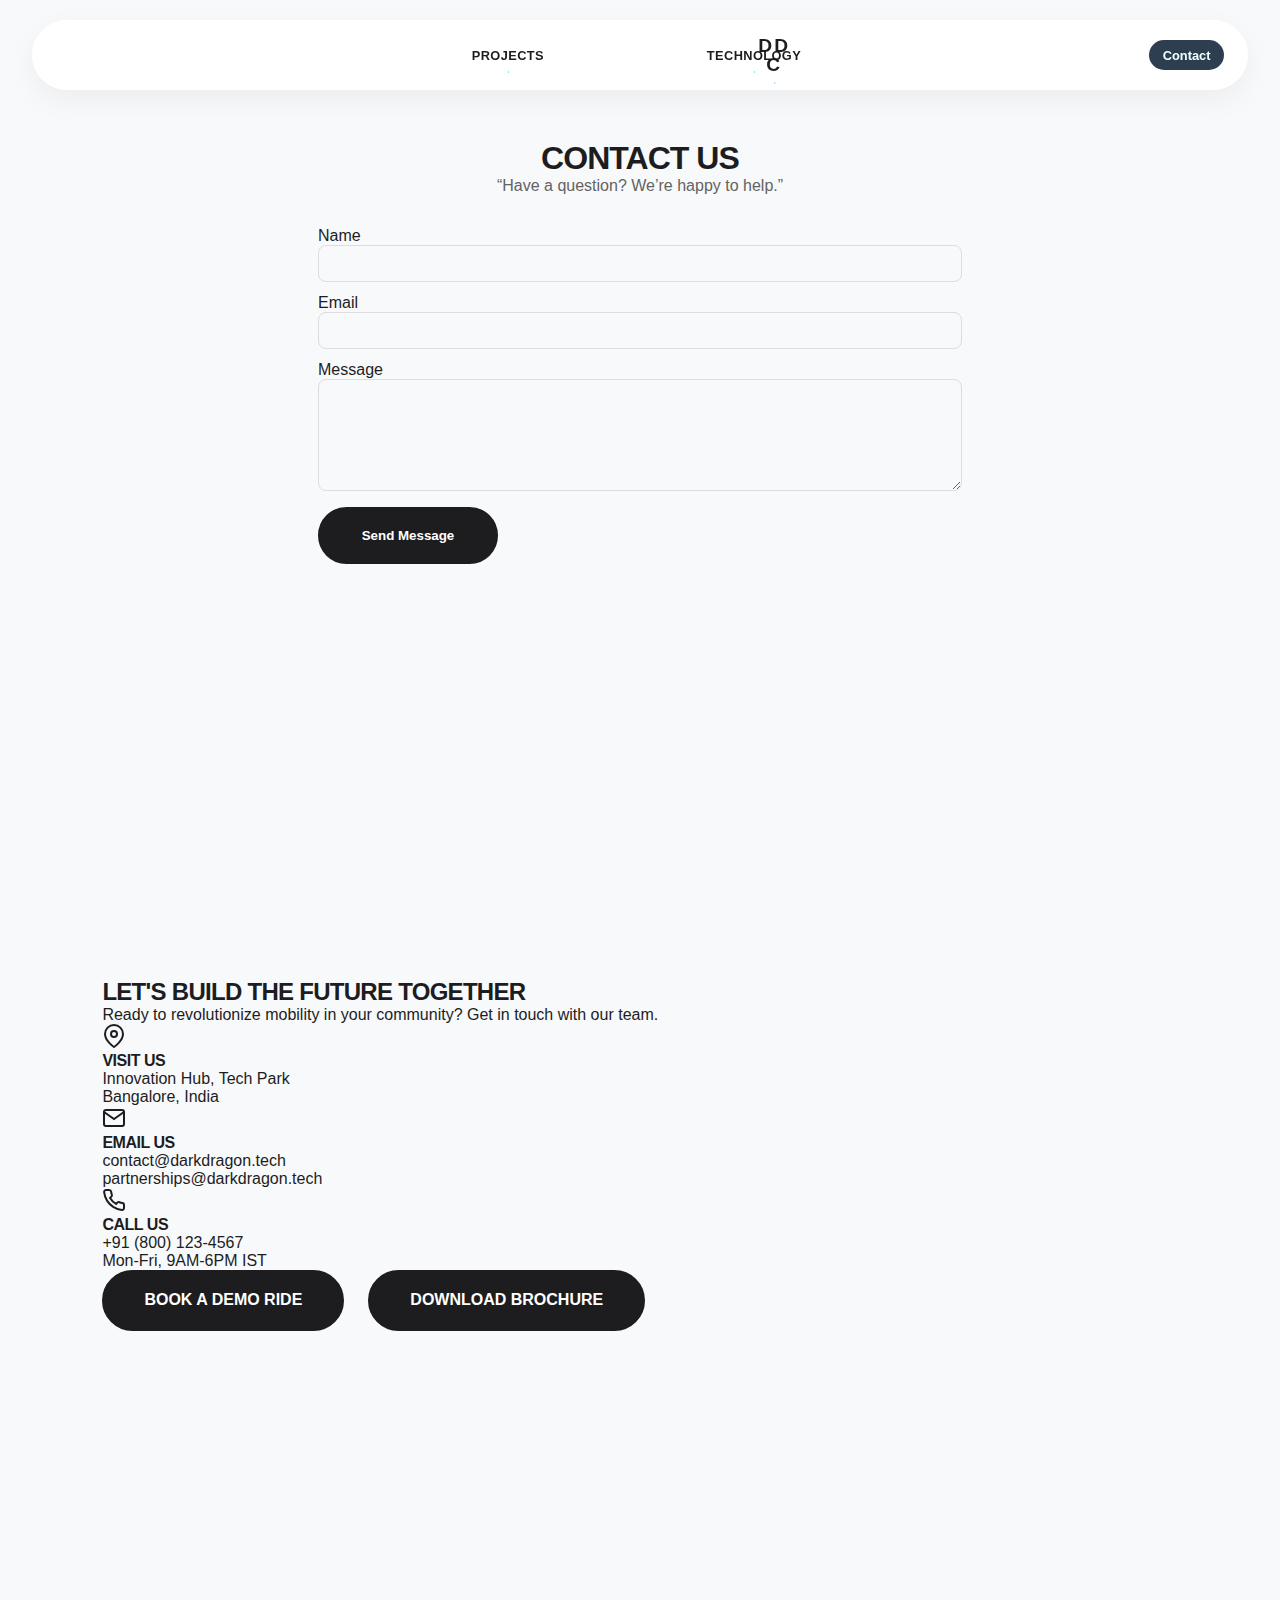
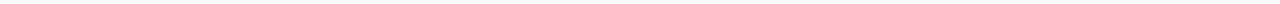
<file: contact.html>
<!DOCTYPE html>
<html lang="en">

<head>
	<meta charset="utf-8">
	<meta name="viewport" content="width=device-width,initial-scale=1">
	<title>Contact — Dark Dragon Calaestis</title>
	<link rel="stylesheet" href="gobal.css">
</head>

<body>

	<nav>
		<div class="nav-left">
		</div>

		<div class="nav-center">
			<div class="nav-links-left">
				<a href="project.html">PROJECTS</a>
			</div>

			<a href="index.html" class="nav-logo">
				<div class="logo-text">
					<span>DD</span>
					<span>C</span>
				</div>
			</a>

			<div class="nav-links-right">
				<a href="technology.html">TECHNOLOGY</a>
			</div>
		</div>

		<div class="nav-right" style="color: azure;">
			<a href="contact.html" class="btn-nav">Contact</a>
		</div>
	</nav>
	<main style="padding:140px 10%; max-width:900px; margin:0 auto;">
		<h1 style="text-align:center;">Contact Us</h1>
		<p style="text-align:center; color:var(--text-dim);">“Have a question? We’re happy to help.”</p>

		<form id="contactForm" style="margin-top:2rem; display:flex; flex-direction:column; gap:12px;">
			<label>
				Name
				<input type="text" name="name" required
					style="width:100%; padding:10px; border-radius:8px; border:1px solid #ddd;">
			</label>

			<label>
				Email
				<input type="email" name="email" required
					style="width:100%; padding:10px; border-radius:8px; border:1px solid #ddd;">
			</label>

			<label>
				Message
				<textarea name="message" rows="6" required
					style="width:100%; padding:10px; border-radius:8px; border:1px solid #ddd;"></textarea>
			</label>

			<button type="submit" class="btn btn-blue" style="width:180px;">Send Message</button>
		</form>
	</main>
	<section id="contact" class="contact-section">
		<div class="contact-container">
			<!-- Left Column: Info -->
			<div class="contact-info">
				<h2>Let's Build the Future Together</h2>
				<p class="contact-subtitle">Ready to revolutionize mobility in your community? Get in touch with our
					team.</p>

				<div class="contact-cards">
					<div class="info-card">
						<div class="info-icon">
							<svg width="24" height="24" viewBox="0 0 24 24" fill="none" stroke="currentColor"
								stroke-width="2">
								<path d="M21 10c0 7-9 13-9 13s-9-6-9-13a9 9 0 0 1 18 0z"></path>
								<circle cx="12" cy="10" r="3"></circle>
							</svg>
						</div>
						<div class="info-content">
							<h4>Visit Us</h4>
							<p>Innovation Hub, Tech Park<br>Bangalore, India</p>
						</div>
					</div>

					<div class="info-card">
						<div class="info-icon">
							<svg width="24" height="24" viewBox="0 0 24 24" fill="none" stroke="currentColor"
								stroke-width="2">
								<path d="M4 4h16c1.1 0 2 .9 2 2v12c0 1.1-.9 2-2 2H4c-1.1 0-2-.9-2-2V6c0-1.1.9-2 2-2z">
								</path>
								<polyline points="22,6 12,13 2,6"></polyline>
							</svg>
						</div>
						<div class="info-content">
							<h4>Email Us</h4>
							<p>contact@darkdragon.tech<br>partnerships@darkdragon.tech</p>
						</div>
					</div>

					<div class="info-card">
						<div class="info-icon">
							<svg width="24" height="24" viewBox="0 0 24 24" fill="none" stroke="currentColor"
								stroke-width="2">
								<path
									d="M22 16.92v3a2 2 0 0 1-2.18 2 19.79 19.79 0 0 1-8.63-3.07 19.5 19.5 0 0 1-6-6 19.79 19.79 0 0 1-3.07-8.67A2 2 0 0 1 4.11 2h3a2 2 0 0 1 2 1.72 12.84 12.84 0 0 0 .7 2.81 2 2 0 0 1-.45 2.11L8.09 9.91a16 16 0 0 0 6 6l1.27-1.27a2 2 0 0 1 2.11-.45 12.84 12.84 0 0 0 2.81.7A2 2 0 0 1 22 16.92z">
								</path>
							</svg>
						</div>
						<div class="info-content">
							<h4>Call Us</h4>
							<p>+91 (800) 123-4567<br>Mon-Fri, 9AM-6PM IST</p>
						</div>
					</div>
				</div>

				<div class="cta-group">
					<a href="#" class="btn btn-red">BOOK A DEMO RIDE</a>
					<a href="#" class="btn btn-blue">DOWNLOAD BROCHURE</a>
				</div>
			</div>


		</div>
	</section>

	<script>
		document.getElementById('contactForm')?.addEventListener('submit', function (e) {
			e.preventDefault();
			alert('Thank you! Your message has been received.');
			this.reset();
		});
	</script>
	<script src="menu/main.js"></script>
</body>

</html>
</file>
<file: gobal.css>
:root {
    --bg-color: #f8f9fa;
    --accent-blue: #7edbf2;
    --accent-red: #ff3b30;
    --glass: rgba(255, 255, 255, 0.7);
    --glass-border: rgba(0, 0, 0, 0.05);
    --text-main: #1d1d1f;
    --text-dim: #636363;
    --primary: #10B981;
    --secondary: #06B6D4;
    --accent: #7C3AED;
    --ev-blue: #00e5ff;
    --ev-dark: #0a0a0c;
    --card-shadow:
        0 2px 6px rgba(0, 0, 0, 0.04),
        /* 60% – soft ambient */
        0 10px 24px rgba(0, 0, 0, 0.08),
        /* 30% – main depth */
        0 18px 48px rgba(0, 0, 0, 0.12);
    /* 10% – accent lift */

}

html {
    font-size: 16px;
    /* Base */
    scroll-behavior: smooth;

}

* {
    margin: 0;
    padding: 0;
    box-sizing: border-box;
}

body {
    background-color: var(--bg-color);
    color: var(--text-main);
    font-family: 'Plus Jakarta Sans', sans-serif, "Inter", sans-serif, "Poppins", sans-serif;
    overflow-x: hidden;
    scroll-behavior: smooth;
    cursor: default;
}

/* --- Custom Cursor --- */
#cursor {
    width: 25px;
    height: 25px;
    border: 1.5px solid var(--text-main);
    border-radius: 50%;
    position: fixed;
    pointer-events: none;
    z-index: 9999;
    transition: transform 0.1s ease;
}

#cursor-dot {
    width: 4px;
    height: 4px;
    background: var(--accent-red);
    border-radius: 50%;
    position: fixed;
    pointer-events: none;
    z-index: 9999;
}

h1,
h2,
h3,
h4 {
    text-transform: uppercase;
    letter-spacing: 2px;
    font-family: 'Plus Jakarta Sans', "Inter", sans-serif, 'Orbitron', sans-serif;
    font-weight: 800;
    letter-spacing: -0.03em;
}





/* --- Custom Scrollbar --- */
::-webkit-scrollbar {
    width: 8px;
}

::-webkit-scrollbar-track {
    background: #fff;
}

::-webkit-scrollbar-thumb {
    background: var(--accent-blue);
    border-radius: 4px;
}

/* --- Modern Floating Navigation --- */
nav {
    position: fixed;
    top: 20px;
    left: 50%;
    transform: translateX(-50%);
    width: min(95%, 1400px);
    height: auto;
    min-height: 70px;

    display: flex;
    align-items: center;
    justify-content: space-between;
    padding: 0.75rem 1.5rem;

    background: rgba(255, 255, 255, 0.9);
    backdrop-filter: blur(20px);
    border-radius: 100px;
    box-shadow: 0 10px 30px rgba(0, 0, 0, 0.05);
    z-index: 1000;
}

.nav-left {
    display: flex;
    align-items: center;
}

/* --- Nav Items: Unified Interaction Styles (applies site-wide) --- */
nav a,
.nav-links>li>a,
.nav-center a,
.nav-left a,
.nav-right a {
    color: inherit;
    text-decoration: none;
    transition: color 0.18s ease, transform 0.12s ease, box-shadow 0.12s ease;
    position: relative;
    padding: 0.45rem 0.85rem;
    border-radius: 999px;
    display: inline-block;
}

/* subtle underline used on some layouts */
nav a::after,
.nav-links>li>a::after,
.nav-center a::after {
    content: '';
    position: absolute;
    left: 50%;
    transform: translateX(-50%);
    bottom: -6px;
    width: 0;
    height: 3px;
    background: var(--accent-blue, #b2b5ba);
    border-radius: 3px;
    transition: width 0.22s ease;
}

/* Hover / focus interaction */
nav a:hover,
nav a:focus,
.nav-links>li>a:hover,
.nav-links>li>a:focus,
.nav-center a:hover,
.nav-center a:focus {
    color: var(--accent-blue, #eef0f4);
    transform: translateY(-3px) scale(1.02);
    box-shadow: 0 8px 22px rgba(213, 219, 237, 0.953);
}

nav a:hover::after,
.nav-links>li>a:hover::after,
.nav-center a:hover::after {
    width: 50%;
}

/* Accessible focus-visible state */
nav a:focus-visible,
.nav-links>li>a:focus-visible {
    outline: 3px solid rgba(231, 234, 238, 0.12);
    outline-offset: 4px;
}

.menu-toggle {
    width: 45px;
    height: 45px;
    background: #f0f0f0;
    border-radius: 15px;
    display: flex;
    flex-direction: column;
    justify-content: center;
    align-items: center;
    gap: 4px;
    cursor: pointer;
    transition: 0.3s;
}


.menu-toggle:hover {
    background: #e0e0e0;
}

.menu-toggle span {
    width: 20px;
    height: 2px;
    background: var(--text-main);
    border-radius: 2px;
}


.nav-center {
    display: flex;
    align-items: center;
    gap: 1rem;
    position: relative;
    left: 50%;
    transform: translateX(-50%);
    gap: clamp(0.8rem, 2vw, 1.6rem);
    position: static;
    transform: none;
}

.nav-left,
.nav-center,
.nav-right {
    display: flex;
    align-items: center;
}


.nav-left,
.nav-right {
    gap: clamp(0.6rem, 1.5vw, 1.2rem);
}

.nav-links-left,
.nav-links-right {
    display: flex;
    gap: 1.6rem;
    align-items: center;
}

.nav-center a {
    color: var(--text-main);
    text-decoration: none;
    padding: 0.45rem clamp(0.6rem, 1vw, 0.85rem);
    font-size: clamp(0.75rem, 1vw, 0.9rem);
    font-weight: 700;
    letter-spacing: 0.4px;
    transition: color 0.25s, transform 0.18s;
    position: relative;

}

.nav-center a::after {
    content: '';
    position: absolute;
    left: 50%;
    transform: translateY(-50%);
    bottom: -4px;
    width: 1px;
    height: 2px;
    background: var(--accent-blue);
    border-radius: 2px;
    transition: width 0.22s ease;
}

.nav-center a:hover {
    color: var(--accent-blue);
    transform: translateY(-3px);
}

.nav-center a:hover::after {
    width: 60%;
}

.nav-logo {
    flex-shrink: 0;
    display: flex;
    flex-direction: column;
    align-items: center;
    line-height: 1;
    /* remove any background behind the DDC mark */
    background: transparent;
    background-color: transparent;
    box-shadow: none;
    padding: 0;
}

.nav-icon ion-icon {
    font-size: 2rem;
    color: #636363;
    transition: color 0.3s, filter 0.3s, transform 0.3s;
}

.nav-icon {
    display: inline-flex;
    align-items: center;
    justify-content: center;
}

.linkedin-glow ion-icon {
    --glow: 0 0 16px #0077b5, 0 0 32px #0077b5;
}

.instagram-glow ion-icon {
    --glow: 0 0 16px #e1306c, 0 0 32px #fdc468;
}

.youtube-glow ion-icon {
    --glow: 0 0 16px #ff0000, 0 0 32px #ff0000;
}

.nav-icon:hover ion-icon {
    color: var(--accent-blue);
    filter: drop-shadow(var(--glow));
    transform: scale(1.2) rotate(-8deg);
    cursor: pointer;
}

.linkedin-glow:hover ion-icon {
    color: #0077b5;
}

.instagram-glow:hover ion-icon {
    color: #e1306c;
}

.youtube-glow:hover ion-icon {
    color: #ff0000;
}

.nav-logo .logo-text {
    font-family: 'Poppins', sans-serif;
    font-weight: 900;
    font-size: 1.2rem;

    letter-spacing: 2px;
    display: flex;
    flex-direction: column;
    align-items: center;
    background: transparent;
    padding: 0;
}

.nav-right {
    display: flex;
    align-items: center;
}

.btn-nav {
    color: #fff;
    padding: clamp(0.6rem, 1.5vw, 0.8rem) clamp(1.2rem, 3vw, 1.8rem);
    font-size: clamp(0.7rem, 1vw, 0.8rem);
    border-radius: 100px;
    text-decoration: none;
    font-weight: 800;
    align-items: center;
    gap: 10px;
    transition: background 0.18s, transform 0.12s;
    background: #2c3e50;
    display: flex !important;
}

.btn-nav:hover {
    background: #53575ce6;
    transform: translateY(-3px);
}

/* --- Sections --- */
section {
    min-height: 100vh;
    position: relative;
    display: flex;
    flex-direction: column;
    justify-content: center;
    padding: 120px 8%;
}

/* --- Hero Section --- */
.hero {
    display: grid;
    grid-template-columns: 1fr 1fr;
    align-items: center;
    padding-top: 15rem;
    background: radial-gradient(circle at 70% 50%, rgba(233, 236, 238, 0.03), transparent),
        url('https://images.unsplash.com/photo-1610647752706-3bb12232b3ab?auto=format&fit=crop&q=80&w=2000');
    background-size: cover;
    background-position: center;
    position: relative;
}

.hero::before {
    content: '';
    position: absolute;
    inset: 0;
    background: rgba(255, 255, 255, 0.7);
    z-index: 1;
}

.hero-content {
    position: relative;
    z-index: 2;
}

.hero-content h1 {
    font-size: clamp(3rem, 5vw, 5rem);
    line-height: 1.1;
    margin-bottom: 1.5rem;
    max-width: 1000px;
}

.hero-content p {
    font-size: 1.25rem;
    color: var(--text-dim);
    margin-bottom: 2.5rem;
    max-width: 100%;
}

.cta-group {
    display: flex;
    gap: 1.5rem;
}

.btn {
    padding: 1rem 2rem;
    font-family: 'Orbitron', sans-serif;
    font-weight: 700;
    text-decoration: none;
    border-radius: 4px;
    transition: all 0.3s;
    position: relative;
    overflow: hidden;
    border: none;
    cursor: pointer;
    display: inline-block;
    background: var(--accent-blue);
    color: #fff;
}


.dropdown {
    position: relative;
}

.dropdown-content {
    display: none;
    position: absolute;
    top: 100%;
    left: 50%;
    transform: translateX(-50%);
    background: white;
    min-width: 220px;
    box-shadow: 0 10px 40px rgba(155, 151, 151, 0.15);
    border-radius: 20px;
    padding: 0.5rem;
    margin-top: 1rem;
}

.dropdown:hover .dropdown-content {
    display: block;
}

.dropdown-content a {
    display: block;
    padding: 0.75rem 1.5rem;
    color: var(--primary);
    text-decoration: none;
    transition: all 0.3s ease;
    border-radius: 15px;
    margin: 0.25rem 0;
}

.cta-group {
    display: flex;
    gap: 1.5rem;
}

.dropdown-content a:hover {
    background: var(--light);
    color: var(--secondary);
}

/* Page Container */
.page {
    display: none;
    min-height: 100vh;
    padding-top: 140px;
}

.page.active {
    display: block;
    animation: fadeIn 0.6s ease;
}

@keyframes fadeIn {
    from {
        opacity: 0;
        transform: translateY(20px);
    }

    to {
        opacity: 1;
        transform: translateY(0);
    }
}

.btn-red {
    background: transparent;
    color: var(--text-main);
    border: 1.5px solid var(--accent-red);
}

.btn-red:hover {
    background: var(--accent-red);
    color: #fff;
    box-shadow: 0 0 30px rgba(255, 59, 48, 0.4);
}

.btn-blue {
    background: transparent;
    color: var(--text-main);
    border: 1.5px solid var(--accent-blue);
}

.btn-blue:hover {
    background: var(--accent-blue);
    color: #fff;
    box-shadow: 0 0 30px rgba(0, 122, 255, 0.4);
}

.hero-visual {
    position: relative;
    height: 100%;
    width: 100%;
    z-index: 2;
}



/* --- Transparent Card Interaction System --- */
.cards-container {
    display: grid;
    grid-template-columns: repeat(auto-fit, minmax(350px, 1fr));
    gap: 2.5rem;
    margin-top: 5rem;
    perspective: 2000px;
}

.flip-card {
    height: 400px;
    cursor: pointer;
    position: relative;
    overflow: hidden;
    border-radius: 30px;
    box-shadow: var(--card-shadow);
}

.flip-card-inner {
    position: relative;
    width: 100%;
    height: 100%;
    /* No rotation needed for this effect */
}

/* Card Faces */
.flip-card-front,
.flip-card-back {
    position: absolute;
    inset: 0;
    width: 100%;
    height: 100%;
    border-radius: 30px;
    display: flex;
    flex-direction: column;
    justify-content: center;
    align-items: center;
    padding: 2.5rem;
    transition: opacity 0.5s ease, transform 0.5s ease;
    -webkit-backface-visibility: hidden;
    backface-visibility: hidden;
}

/* Front State */
.flip-card-front {
    background: #ffffff;
    opacity: 1;
    z-index: 2;
    transform: scale(1);
}

.flip-card-front h3 {
    font-size: 1.8rem;
    color: var(--text-main);
    margin-bottom: 1.5rem;
}

.flip-card-front .icon-box {
    width: 80px;
    height: 80px;
    background: #f8f9fa;
    border-radius: 20px;
    display: flex;
    align-items: center;
    justify-content: center;
    margin-bottom: 2rem;
    color: var(--accent-blue);
    font-size: 2rem;
}

/* Back State */
.flip-card-back {
    background: var(--text-main);
    color: #fff;
    opacity: 0;
    z-index: 1;
    text-align: left;
    align-items: flex-start;
    /* Remove rotation */
    transform: scale(1.05);
    /* Slight zoom for effect */
}

.flip-card-back h3 {
    color: var(--accent-blue);
    margin-bottom: 1.5rem;
}

.flip-card-back p {
    font-size: 1rem;
    line-height: 1.7;
    opacity: 0.9;
}




.flip-hint {
    position: absolute;
    bottom: 20px;
    right: 20px;
    font-size: 0.7rem;
    font-weight: 700;
    color: var(--accent-blue);
    letter-spacing: 1px;
    opacity: 0.6;
    transition: opacity 0.3s ease;
}





/* --- Technology Preview --- */
.tech-preview {
    display: grid;
    grid-template-columns: 1fr 1fr;
    gap: 4rem;
    align-items: center;
}

.tech-visual {
    position: relative;
    background: radial-gradient(circle at center, rgba(251, 252, 253, 0.05), transparent 70%);
    border-radius: 50%;
    aspect-ratio: 1;
    display: flex;
    align-items: center;
    justify-content: center;
}

.tech-list {
    list-style: none;
}

.tech-item {
    margin-bottom: 2rem;
    padding-left: 20px;
    border-left: 2px solid var(--accent-red);
}

.tech-item h4 {
    font-family: 'Orbitron', sans-serif;
    color: #fff;
    margin-bottom: 0.5rem;
}

.tech-item p {
    color: var(--text-dim);
}

/* --- Achievements --- */
.achievements-grid {
    display: grid;
    grid-template-columns: repeat(3, 1fr);
    gap: 1rem;
}

.stat-block {
    background: #fff;
    padding: 4rem 2rem;
    text-align: center;
    border: 1px solid #f0f0f0;
    border-radius: 20px;
    position: relative;
    box-shadow: var(--card-shadow);
}

.stat-number {
    font-family: 'Orbitron', sans-serif;
    font-size: 4rem;
    font-weight: 900;
    color: var(--text-main);
    margin-bottom: 1rem;
    display: block;
}

.stat-label {
    font-family: 'Orbitron', sans-serif;
    color: var(--accent-blue);
    letter-spacing: 2px;
    font-size: 0.8rem;
}

.stat-underline {
    position: absolute;
    bottom: 0;
    left: 50%;
    transform: translateX(-50%);
    width: 0%;
    height: 3px;
    background: var(--accent-red);
    transition: width 0.5s;
}

/* --- Industries --- */
.industries-grid {
    display: grid;
    grid-template-columns: 1fr 1fr;
    gap: 2rem;
}

.industry-card {
    height: 450px;
    background: #f0f0f0;
    border-radius: 24px;
    overflow: hidden;
    position: relative;
    cursor: pointer;
    box-shadow: var(--card-shadow);
}

.industry-overlay {
    position: absolute;
    inset: 0;
    background: linear-gradient(to top, rgba(255, 255, 255, 0.9), transparent 60%);
    display: flex;
    flex-direction: column;
    justify-content: flex-end;
    padding: 3rem;
    z-index: 2;
}

.industry-canvas {
    position: absolute;
    inset: 0;
    opacity: 0.3;
    transition: opacity 0.3s;
}

.industry-card:hover .industry-canvas {
    opacity: 1;
}

/* --- Partners --- */
.partners {
    padding: 80px 0;
    background: #fff;
    overflow: hidden;
    border-top: 1px solid #f0f0f0;
}

.partners-track {
    display: flex;
    width: calc(300px * 10);
    animation: scroll 40s linear infinite;
}

.partner-logo svg {
    width: 120px;
    height: auto;
    fill: #1d1d1f;
}

/* --- Final CTA --- */
.final-cta {
    text-align: center;
    background: radial-gradient(circle at bottom, rgba(255, 0, 60, 0.1), transparent 70%);
}

.final-cta h2 {
    font-size: clamp(2rem, 4vw, 4rem);
    margin-bottom: 3rem;
}

@keyframes scroll {
    0% {
        transform: translateX(0);
    }

    100% {
        transform: translateX(calc(-250px * 5));
    }
}

/* --- Background Energy Waves --- */
.energy-wave {
    position: fixed;
    bottom: 0;
    left: 0;
    width: 100%;
    height: 200px;
    background: url("data:image/svg+xml,%3Csvg xmlns='http://www.w3.org/2000/svg' viewBox='0 0 1440 320'%3%3Cpath fill='%23ff003c' fill-opacity='0.1' d='M0,160L48,176C96,192,192,224,288,224C384,224,480,192,576,165.3C672,139,768,117,864,138.7C960,160,1056,224,1152,224C1248,224,1344,160,1392,128L1440,96L1440,320L1392,320C1344,320,1248,320,1152,320C1056,320,960,320,864,320C768,320,672,320,576,320C480,320,384,320,288,320C192,320,96,320,48,320L0,320Z'%3E%3C/path%3E%3C/svg%3E");
    background-size: cover;
    z-index: -1;
    pointer-events: none;
}

/* --- Impact Detail Section --- */
.impact-detail {
    display: grid;
    grid-template-columns: 1fr 1.2fr 1fr;
    gap: 4rem;
    align-items: start;
    background: #fff;
    padding: 120px 10%;
}

.impact-column {
    display: flex;
    flex-direction: column;
    gap: 2rem;
}

.impact-item {
    border-bottom: 1px solid var(--glass-border);
    padding-bottom: 1.5rem;
    cursor: pointer;
}

.impact-header {
    display: flex;
    align-items: center;
    gap: 1.5rem;
    justify-content: space-between;
}

.impact-item.right-aligned .impact-header {
    flex-direction: row-reverse;
    text-align: right;
}

.impact-header h3 {
    color: var(--text-main);
    font-size: 1.1rem;
    margin: 0;
    transition: color 0.3s;
}

.plus-icon {
    width: 24px;
    height: 24px;
    display: flex;
    align-items: center;
    justify-content: center;
    font-size: 1.5rem;
    color: var(--accent-blue);
    transition: transform 0.4s cubic-bezier(0.4, 0, 0.2, 1);
    font-family: 'Inter', sans-serif;
    font-weight: 300;
}

.impact-item.active .plus-icon {
    transform: rotate(45deg);
    color: var(--accent-red);
}

.impact-item.active h3 {
    color: var(--accent-blue);
}

.impact-desc {
    display: grid;
    grid-template-rows: 0fr;
    transition: grid-template-rows 0.5s cubic-bezier(0.4, 0, 0.2, 1);
    overflow: hidden;
}

.impact-item.active .impact-desc {
    grid-template-rows: 1fr;
}

.impact-desc p {
    min-height: 0;
    color: var(--text-dim);
    line-height: 1.6;
    margin-top: 1rem;
    font-size: 0.95rem;
}

.impact-gif-box {
    position: sticky;
    top: 120px;
    border-radius: 30px;
    overflow: hidden;
    box-shadow: 0 40px 80px rgba(0, 0, 0, 0.1);
    background: #f8f9fa;
    aspect-ratio: 4/5;
}

.impact-gif-box img {
    width: 100%;
    height: 100%;
    object-fit: cover;
    display: block;
}



/* --- Technology Section Styles --- */
#technology {
    padding: 80px 0;
    background: var(--bg-dark);
    color: var(--text-main);
}

.tech-preview {
    display: grid;
    grid-template-columns: 1fr 1fr;
    gap: 4rem;
    align-items: center;
    max-width: 1400px;
    margin: 0 auto;
    padding: 0 2rem;
}

.tech-visual {
    position: relative;
}

#tech-canvas {
    border-radius: 20px;
    overflow: hidden;
    box-shadow: 0 20px 60px rgba(0, 0, 0, 0.5);
    background: #0a0a0a;
}

.tech-content h2 {
    font-size: 3rem;
    margin-bottom: 2rem;
    background: linear-gradient(135deg, var(--accent-red) 0%, var(--accent-blue) 100%);
    -webkit-background-clip: text;
    background-clip: text;
    -webkit-text-fill-color: transparent;
}

.tech-list {
    display: flex;
    flex-direction: column;
    gap: 1.5rem;
}

.tech-item {
    padding: 1.5rem;
    background: rgba(255, 255, 255, 0.03);
    border-radius: 12px;
    border-left: 4px solid var(--accent-red);
    transition: all 0.3s ease;
}

.tech-item:hover {
    background: rgba(255, 255, 255, 0.05);
    transform: translateX(10px);
}

.tech-item h4 {
    font-size: 1.5rem;
    margin-bottom: 0.5rem;
    color: var(--accent-red);
}

.tech-item p {
    font-size: 1.1rem;
    line-height: 1.6;
    color: var(--text-dim);
}

/* Responsive Design */
/* --- Mobile Navigation Adjustments --- */




.nav-center {
    display: flex;
    align-items: center;
    gap: 2.5rem;
    position: absolute;
    left: 50%;
    transform: translateX(-51%);
}

.nav-links-left,
.nav-links-right {
    display: flex;
    gap: 2rem;
}

.nav-center a:hover {
    color: var(--accent-blue);
}

.nav-logo {
    flex-shrink: 0;
    display: flex;
    flex-direction: column;
    align-items: center;
    line-height: 1;
    color: var(--text-main);
    text-decoration: none;
}

.nav-logo .logo-text {
    font-family: 'Poppins', sans-serif;
    font-weight: 900;
    font-size: 1.2rem;
    letter-spacing: 2px;
    display: flex;
    flex-direction: column;
    align-items: center;
}

.nav-right {
    display: flex;
    align-items: center;
}


.nav-logo {
    position: absolute;
    left: 50%;
    transform: translateX(-50%);
}


/* --- Header --- */
.fleet-header {
    padding: 160px 10% 60px;
    text-align: center;
    background: linear-gradient(to bottom, #fff, var(--bg-color));
}

.fleet-header h1 {
    font-size: 3.5rem;
    margin-bottom: 1rem;
    background: linear-gradient(135deg, var(--text-main), var(--accent-blue));
    -webkit-background-clip: text;
    background-clip: text;
    -webkit-text-fill-color: transparent;
}

.fleet-header p {
    color: var(--text-dim);
    font-size: 1.2rem;
    max-width: 700px;
    margin: 0 auto;
}

/* --- Fleet Section --- */
.fleet-grid {
    padding: 40px 10% 100px;
    display: grid;
    grid-template-columns: repeat(auto-fit, minmax(300px, 1fr));
    gap: 2rem;
}

.fleet-card {
    background: #fff;
    border-radius: 24px;
    padding: 3rem;
    border: 1px solid var(--glass-border);
    box-shadow: var(--card-shadow);
    transition: transform 0.4s ease;
    text-align: center;
}

.fleet-card:hover {
    transform: translateY(-10px);
}

.fleet-icon {
    width: 80px;
    height: 80px;
    background: rgba(0, 122, 255, 0.05);
    border-radius: 20px;
    display: flex !important;
    align-items: center;
    justify-content: center;
    margin: 0 auto 2rem;
    color: var(--accent-blue);
}

.fleet-card h3 {
    margin-bottom: 1rem;
    font-size: 1.4rem;
}

.fleet-card p {
    color: var(--text-dim);
    line-height: 1.6;
}

/* --- Bottom CTA --- */
.cta-strip {
    background: #1d1d1f;
    color: #fff;
    padding: 80px 10%;
    text-align: center;
}

.cta-strip h2 {
    font-size: 2.5rem;
    margin-bottom: 2rem;
}


.btn:hover {
    transform: scale(1.05);
    box-shadow: 0 0 30px rgba(0, 122, 255, 0.4);
}







/* --- Technology Section --- */
section-tech {
    min-height: 100vh;
    padding: 120px 10% 60px;
}

.tech-preview {
    display: grid;
    grid-template-columns: 1fr 1fr;
    gap: 4rem;
    align-items: flex-start;
}

.tech-visual {
    position: relative;
    display: flex !important;
    flex-direction: column;
    gap: 2rem;
}

/* Three.js Canvas Styling */
#tech-canvas {
    width: 100%;
    height: 500px;
    border-radius: 24px;
    background: #fff;
    border: 1px solid rgba(0, 0, 0, 0.05);
    box-shadow: var(--card-shadow);
}

/* Video Container & Cinematic Overlays */
.video-container {
    position: relative;
    height: 400px;
    border-radius: 24px;
    overflow: hidden;
    background: #000;
    box-shadow: 0 25px 50px -12px rgba(0, 0, 0, 0.15);
}

/* Hide / show animation */
nav {
    transition: transform 0.35s ease, opacity 0.25s ease;
    will-change: transform;
}

/* Hidden state */
nav.nav-hidden {
    transform: translate(-50%, -120%);
    opacity: 0;
}




.video-container video {
    width: 100%;
    height: 100%;
    object-fit: cover;
}

.tech-content h2 {
    font-size: 2.5rem;
    margin-bottom: 3rem;
    color: var(--text-main);
}

.tech-list {
    display: flex !important;
    flex-direction: column;
    gap: 2rem;
}

.tech-item {
    padding: 2rem;
    background: #fff;
    border-radius: 20px;
    border: 1px solid var(--glass-border);
    box-shadow: var(--card-shadow);
    transition: transform 0.3s;
}

.tech-item:hover {
    transform: translateX(10px);
}

.tech-item h4 {
    color: var(--accent-red);
    margin-bottom: 1rem;
}

.tech-item p {
    color: var(--text-dim);
    line-height: 1.6;
}


.menu-toggle span {
    width: 20px;
    height: 2px;
    background: var(--text-main);
    border-radius: 2px;
}

.nav-center {
    display: flex !important;
    align-items: center;
    gap: 2.5rem;
    position: absolute;
    left: 50%;
    transform: translateX(-51%);
}

.nav-links-left,
.nav-links-right {
    display: flex !important;
    gap: 2rem;
}



.nav-center a:hover {
    color: var(--accent-blue);
}

.nav-logo {
    flex-shrink: 0;
    display: flex !important;
    flex-direction: column;
    align-items: center;
    line-height: 1;
}

.nav-logo .logo-text {
    font-family: 'Poppins', sans-serif;
    font-weight: 900;
    font-size: 1.2rem;
    letter-spacing: 2px;
    display: flex !important;
    flex-direction: column;
    align-items: center;
    color: var(--text-main);
    text-decoration: none;
}

.nav-right {
    display: flex !important;
    align-items: center;
}



.gradient-text {
    background: -webkit-linear-gradient(90deg, #10B981, #06B6D4, #7C3AED);
    background-size: 300% 300%;
    -webkit-background-clip: text;
    -webkit-text-fill-color: transparent;
    background-clip: text;
    animation: gradientShift 8s ease infinite;
}

.gradient-test {
    background: linear-gradient(90deg, #e94606, #06B6D4, #7C3AED);
    background-size: 300% 100%;
    -webkit-background-clip: text;
    -webkit-text-fill-color: transparent;
    background-clip: text;
    animation: gradientShift 8s ease infinite;
}





.nav-logo {
    position: absolute;
    left: 50%;
    transform: translateX(-50%);
}

/* --- Header --- */
.project-header {
    padding: 160px 10% 60px;
    text-align: center;
    background: linear-gradient(to bottom, #fff, var(--bg-color));
}

.project-header h1 {
    font-size: 3.5rem;
    margin-bottom: 1rem;
    background: linear-gradient(135deg, var(--text-main), var(--accent-blue));
    -webkit-background-clip: text;
    background-clip: text;
    -webkit-text-fill-color: transparent;
}

.project-header p {
    color: var(--text-dim);
    font-size: 1.2rem;
    max-width: 700px;
    margin: 0 auto;
}

/* --- Projects Grid --- */
.projects-section {
    padding: 40px 10% 100px;
}

.projects-grid {
    display: grid;
    grid-template-columns: repeat(auto-fit, minmax(340px, 1fr));
    gap: 3rem;
    justify-items: center;
}

.hero-text {
    width: 100%;
}

#hero-canvas {
    position: relative;
    height: 300px;
    width: 100%;
}

/* --- Media Card Design --- */
.custom-shape {
    clip-path: url(#customClip);
    -webkit-clip-path: url(#customClip);
}



/* Smooth transitions for the interactive button */
.download-btn {
    position: fixed;
    bottom: 20px;
    right: 20px;
    padding: 20px;
    transition: all 0.2s cubic-bezier(0.4, 0, 0.2, 1);
}

.download-btn:active {
    transform: translate(-50%, -45%);
    /* Slight vertical shift on click */
}

/* Legacy support - keeping old classes for backward compatibility */
.project-card {
    position: relative;
    width: 340px;
    height: 360px;
    border-radius: 28px;
    overflow: hidden;
    background: #e6f1ed;
    transition: all 0.5s cubic-bezier(0.4, 0, 0.2, 1);
    box-shadow: var(--card-shadow);
}

.project-card:hover {
    transform: translateY(-10px);
    box-shadow: 0 40px 80px rgba(0, 0, 0, 0.15);
}

.card-image {
    width: 100%;
    height: 100%;
    overflow: hidden;
    position: relative;
}

.card-image img {
    width: 100%;
    height: 100%;
    object-fit: cover;
    transition: transform 0.8s ease;
}

.project-card:hover .card-image img {
    transform: scale(1.1);
}

.card-content {
    padding: 2.5rem;
}

.card-tag {
    font-family: 'Poppins', sans-serif;
    font-size: 0.7rem;
    color: var(--accent-red);
    font-weight: 700;
    margin-bottom: 1rem;
    display: block;
}

.card-content h3 {
    font-size: 1.5rem;
    margin-bottom: 1rem;
    color: var(--text-main);
}

.card-content p {
    color: var(--text-dim);
    line-height: 1.6;
    margin-bottom: 2rem;
}

.learn-more {
    display: inline-flex;
    align-items: center;
    gap: 10px;
    color: var(--accent-blue);
    text-decoration: none;
    font-family: 'Poppins', sans-serif;
    font-weight: 700;
    font-size: 0.8rem;
    transition: gap 0.3s;
}

.learn-more:hover {
    gap: 15px;
}

/* --- Footer CTA --- */
.footer-cta {
    padding: 100px 10%;
    background: #fff;
    text-align: center;
    border-top: 1px solid var(--glass-border);
}

.footer-cta h2 {
    font-size: 2.5rem;
    margin-bottom: 2rem;
}

.btn {
    display: inline-block;
    padding: 1.2rem 2.5rem;
    background: var(--text-main);
    color: #fff;
    text-decoration: none;
    border-radius: 50px;
    font-family: 'Orbitron', sans-serif;
    font-weight: 700;
    transition: all 0.3s;
    border: 2px solid var(--text-main);
}

.btn:hover {
    background: transparent;
    color: var(--text-main);
}



.contact-form {
    padding: 100px 10%;
    background: #fff;
    text-align: center;
    border-top: 1px solid var(--glass-border);
}

.contact-form form {
    display: flex !important;
    flex-direction: column;
    gap: 1rem;
}

.contact-form input,
.contact-form textarea {
    padding: 1rem;
    border: 1px solid var(--glass-border);
    border-radius: 5px;
    font-size: 1rem;
    color: var(--text-main);
}

.contact-form button {
    padding: 1rem;
    background: var(--text-main);
    color: #fff;
    border: none;
    border-radius: 5px;
    cursor: pointer;
    font-size: 1rem;
    font-weight: 700;
    transition: all 0.3s;
}

.contact-form button:hover {
    background: transparent;
    color: var(--text-main);
}

.contact-form button:active {
    transform: translateY(2px);
}

.contact-form button:disabled {
    opacity: 0.5;
    cursor: not-allowed;
}

.contact-form button:disabled:hover {
    background: var(--text-main);
    color: #fff;
}

.contact-form .container {
    display: flex !important;
    flex-direction: column;
    gap: 1rem;
}

/* --- Mobile Menu Overlay --- */
/* --- Mobile Menu Overlay --- */
.mobile-menu {
    position: fixed;
    top: 0;
    left: 0;
    width: 400px;
    /* Limit width */
    max-width: 90%;
    /* Ensure responsiveness on small screens */
    height: 110vh;
    background: rgba(255, 255, 255, 0.98);
    box-shadow: 10px 0 30px rgba(0, 0, 0, 0.1);
    /* Add shadow for depth */
    backdrop-filter: blur(20px);
    z-index: 990;
    /* Just below nav (1000) so the toggle button remains visible/clickable */
    display: flex !important;
    justify-content: flex-start;
    /* Align horizontal start */
    align-items: center;
    padding-left: 5rem;
    /* Add spacing from left */

    /* Reveal Animation: Slide from left */
    transform: translateX(-100%);
    opacity: 0;
    pointer-events: none;
    transition: all 0.5s cubic-bezier(0.19, 1, 0.22, 1);
    /* Ease out expo */
}

.mobile-menu.active {
    transform: translateX(0);
    opacity: 1;
    pointer-events: all;
}

.mobile-menu-content {
    display: flex !important;
    flex-direction: column;
    align-items: flex-start;
    /* Align items left */
    gap: 2rem;

    /* Staggered text reveal (optional refinement could be added here) */
    transform: translateX(-20px);
    transition: transform 0.4s cubic-bezier(0.19, 1, 0.22, 1) 0.1s;
}

.mobile-menu.active .mobile-menu-content {
    transform: translateX(0);
}

.mobile-link {
    font-family: 'Poppins', sans-serif;
    font-size: 2rem;
    font-weight: 700;
    color: var(--text-main);
    text-decoration: none;
    text-transform: uppercase;
    transition: color 0.3s;
    position: relative;
}

.mobile-link:hover {
    color: var(--accent-blue);
}

.mobile-socials {
    display: flex;
    gap: 2rem;
    margin-top: 3rem;
}

.social-link {
    font-family: 'Orbitron', sans-serif;
    font-size: 0.9rem;
    color: var(--text-dim);
    text-decoration: none;
    transition: color 0.3s;
    letter-spacing: 1px;
}

.social-link:hover {
    color: var(--accent-blue);
}

/* Body Scroll Lock */
body.menu-open {
    overflow: hidden;
}

/* Menu Toggle Animation */
.menu-toggle span {
    transition: all 0.3s ease-in-out;
}

.menu-toggle.active span:nth-child(1) {
    transform: translateY(6px) rotate(45deg);
}

.menu-toggle.active span:nth-child(2) {
    opacity: 0;
}

.menu-toggle.active span:nth-child(3) {
    transform: translateY(-6px) rotate(-45deg);
}

nav.nav-hidden {
    backdrop-filter: blur(0px);
}



.section-tag {
    text-transform: uppercase;
    color: var(--primary);
    font-weight: 700;
    letter-spacing: 2px;
    font-size: 0.8rem;
    margin-bottom: 1rem;
    display: block;
}

.section-title {
    font-family: var(--font-heading);
    font-size: 2.8rem;
    font-weight: 800;
    margin-bottom: 3rem;
}

/* --- About Us --- */
.about-grid {
    display: grid;
    grid-template-columns: 1fr 1fr;
    gap: 4rem;
    align-items: center;
}

.about-image {
    background: url("./assets/collaboration-glass-training-business-people-260nw-2479151937.webp");
    border-radius: 30px;
    height: 500px;
    overflow: hidden;
    display: flex;
    align-items: center;
    justify-content: center;
}

/* --- Solutions --- */
.solutions-grid {
    display: grid;
    grid-template-columns: repeat(3, 1fr);
    gap: 2rem;
}

.solution-card {
    background: var(--surface);
    padding: 3rem;
    border-radius: 24px;
    border: 1px solid var(--border);
    transition: 0.4s;
}

.solution-card:hover {
    transform: translateY(-10px);
    background: white;
    box-shadow: 0 20px 40px var(--shadow);
    border-color: var(--primary);
}

/* --- Impact (Stats) --- */
.impact-section {
    background: var(--primary);
    color: var(--text-main);
    border-radius: 40px;
    margin: 0 2%;
    text-align: center;
}

.impact-grid {
    display: grid;
    grid-template-columns: repeat(4, 1fr);
    gap: 2rem;
}

.stat-item h3 {
    font-size: 3.5rem;
    font-family: var(--font-heading);
}

/* --- Industries --- */
.industry-list {
    display: flex;
    flex-wrap: wrap;
    gap: 1.5rem;
}

.industry-tag {
    padding: 1rem 2.5rem;
    background: white;
    border: 1px solid var(--border);
    border-radius: 100px;
    font-weight: 600;
    cursor: pointer;
    transition: 0.3s;
}

.industry-tag:hover {
    background: var(--primary);
    color: white;
    border-color: var(--primary);
}

/* --- Partners --- */
.partners-track {
    display: flex;
    justify-content: space-around;
    align-items: center;
    opacity: 0.6;
    filter: grayscale(1);
}

/* --- Contact --- */
.contact-grid {
    display: grid;
    grid-template-columns: 1fr 1.2fr;
    gap: 6rem;
}

.form-group {
    margin-bottom: 1.5rem;
}

input,
textarea {
    width: 100%;
    padding: 1.2rem;
    border: 1px solid var(--border);
    border-radius: 12px;
    background: var(--surface);
    font-family: inherit;
}

.btn-submit {
    padding: 1.2rem 2.5rem;
    background: var(--primary);
    color: white;
    border: none;
    border-radius: 12px;
    font-weight: 700;
    cursor: pointer;
}

/* Mobile */



/* Tablets & Laptops (Small) */
@media (max-width: 1100px) {
    .nav-center {
        display: flex !important;
        gap: 1.2rem;
        font-size: 0.7rem;
    }

    .nav-center a {
        padding: 0.3rem 0.5rem;
        letter-spacing: 0.3px;
    }

    nav {
        width: 92%;
        height: 60px;
        padding: 0 1rem;
    }

    .nav-logo {
        position: absolute;
        left: 50%;
        transform: translateX(-50%);
    }

    .btn-nav {
        padding: 0.6rem 1.2rem;
        font-size: 0.7rem;
    }

    .impact-detail {
        grid-template-columns: 1fr;
        text-align: center;
    }

    .impact-gif-box {
        order: -1;
        max-width: 500px;
        margin: 0 auto;
    }

}

@media (max-width: 768px) {
    nav {
        height: auto;
        padding: 0.75rem 1rem;
    }


    .nav-center {
        position: static;
        transform: none;
        flex-wrap: wrap;
        justify-content: center;
        margin-top: 0.5rem;
    }

    .btn-nav {
        display: flex;
        font-size: 0.7rem;
        padding: 0.6rem 1.2rem;
        gap: 5px;
        /* Hide app button on very small screens or change to icon */
    }

    html {
        font-size: 14px;
        overflow-x: hidden;
        scroll-behavior: smooth;
    }

    section {
        padding: 60px 20px;

    }

    nav {
        padding: 1.5rem 2rem;
    }

    .fleet-header h1 {
        font-size: 2.5rem;
    }

    nav {
        padding: 1.5rem 2rem;
        display: flex !important;
        justify-content: space-between;
        align-items: center;
        width: 96%;
        height: 60px;
    }

    .project-header h1 {
        font-size: 2.5rem;
        text-align: center;
    }

    .projects-grid {
        grid-template-columns: repeat(2, 1fr);
        gap: 2rem;
        padding: 2rem;
        grid-template-rows: auto;
    }

}

/*Mobile*/
@media (max-width: 968px) {

    .hero,
    .about-grid,
    .solutions-grid,
    .impact-grid,
    .contact-grid {
        grid-template-columns: 1fr;
        text-align: center;
    }

    .nav-center {
        display: flex !important;
        gap: 1.2rem;
        font-size: 0.7rem;
    }

    .nav-center a {
        padding: 0.2rem 0.4rem;
        letter-spacing: 0.2px;
    }

    .hero-text {
        width: 100%;
    }

    #hero-canvas {
        position: relative;
        height: 300px;
        width: 100%;
    }

    .tech-preview {
        padding: 2rem;
        grid-template-columns: repeat(2, 1fr);
        gap: 2rem;
        grid-template-rows: auto;
        grid-auto-rows: auto;
        grid-auto-flow: row;
    }

    .mobile-menu {
        width: 100%;
        height: 100%;
        background-color: var(--surface);
        ;
    }
}

/* Phones (iPhone/Android) */
@media (max-width: 480px) {
    nav {
        top: 10px;
        border-radius: 20px;
        width: 100%;
        height: auto;
        padding: 0.5rem 0.75rem;
    }

    .mobile-menu {
        display: flex;
        flex-direction: column;
        gap: 5px;
        cursor: pointer;
        position: absolute;
        right: 20px;
        top: 20px;
        padding: clamp(0.6rem, 1.5vw, 0.8rem) clamp(1.2rem, 3vw, 1.8rem);
        font-size: clamp(0.7rem, 1vw, 0.8rem);

    }

    .btn-nav {
        display: flex;
        font-size: 0.5rem;
        padding: 0.2rem 0.4rem;
        gap: 5px;
        /* Hide CTA button on tiny screens to save space */
    }

    .nav-logo .logo-text {
        font-size: 1rem;

    }
}

@media (max-width: 1200px) {
    section {
        padding: 80px 5%;
    }

    nav {
        width: 92%;
        height: 60px;
        padding: 0 1rem;
    }

    .nav-center {
        display: flex !important;
        gap: 1.2rem;
        font-size: 0.7rem;
    }

    .nav-center a {
        padding: 0.2rem 0.4rem;
        letter-spacing: 0.2px;

    }

}

/* Stack Grids for Tablet & Mobile */
@media (max-width: 1024px) {
    .hero {
        grid-template-columns: 1fr;
        text-align: center;
        padding-top: 10rem;
    }

    .hero-content {
        display: flex;
        flex-direction: column;
        align-items: center;
    }

    .cta-group {
        justify-content: center;
    }

    .tech-preview,
    .about-grid,
    .industries-grid,
    .impact-detail {
        grid-template-columns: 1fr;
        gap: 3rem;
    }

    .achievements-grid {
        grid-template-columns: 1fr 1fr;
        /* 2x2 layout for tablets */
    }
}

/* Mobile Specific Tweaks */
@media (max-width: 600px) {
    .achievements-grid {
        grid-template-columns: 1fr;
        /* 1 column for phones */
    }

    .stat-number {
        font-size: 2.5rem;
    }

    .hero-content h1 {
        font-size: 2.8rem;
    }

    .cards-container {
        grid-template-columns: 1fr;
    }

    .flip-card {
        height: 350px;
        /* Shorter cards on mobile */
    }

    .project-header p {
        max-width: 700px;
    }

}

@media (hover: hover) {
    .flip-card:hover .flip-card-front {
        opacity: 0;
        transform: scale(0.95);
    }

    .flip-card:hover .flip-card-back {
        opacity: 1;
        z-index: 3;
        transform: scale(1);
    }
}

@media (hover: none) {
    .flip-card.active .flip-card-front {
        opacity: 0;
    }

    .flip-card.active .flip-card-back {
        opacity: 1;
        z-index: 3;
        transform: scale(1);
    }
}

.flip-hint {
    position: absolute;
    bottom: 20px;
    right: 20px;
    font-size: 0.7rem;
    font-weight: 700;
    color: var(--accent-blue);
    letter-spacing: 1px;
    opacity: 0.6;
    transition: opacity 0.3s ease;
}

/* Hide hint on hover/active to reduce visual clutter */
@media (hover: hover) {
    .flip-card:hover .flip-hint {
        opacity: 0;
    }
}

@media (hover: none) {
    .flip-card.active .flip-hint {
        opacity: 0;
    }
}

.footer-links {
    list-style: none;
    display: flex;
    gap: 1rem;
}

.footer-cta {
    padding: 100px 10%;
    background: #fff;
    text-align: center;
    border-top: 1px solid var(--glass-border);
}

.footer-cta h2 {
    font-size: 2.5rem;
    margin-bottom: 2rem;
}

.footer-cta p {
    font-size: 1.2rem;
    margin-bottom: 2rem;
}


/* Mobile Menu Adjustments */
@media (max-width: 500px) {
    .mobile-menu {
        width: 100%;
        /* Full screen menu on small phones */
        padding-left: 2rem;
    }

    .mobile-link {
        font-size: 1.5rem;
    }
}

/*mobile nav bar */
@media (max-width: 640px) {
    nav {
        position: fixed !important;
        top: 12px;
        left: 50%;
        transform: translateX(-50%);
        width: 100%;
        height: auto;
        padding: 0.5rem 0.75rem;
        border-radius: 18px;
        box-shadow: 0 8px 20px rgba(252, 248, 248, 0.844);
    }
}

/* Reduce motion preference */
@media (prefers-reduced-motion: reduce) {

    nav a,
    .nav-links>li>a,
    .nav-center a {
        transition: none;
    }

    nav a::after,
    .nav-links>li>a::after,
    .nav-center a::after {
        transition: none;
    }
}
</file>
